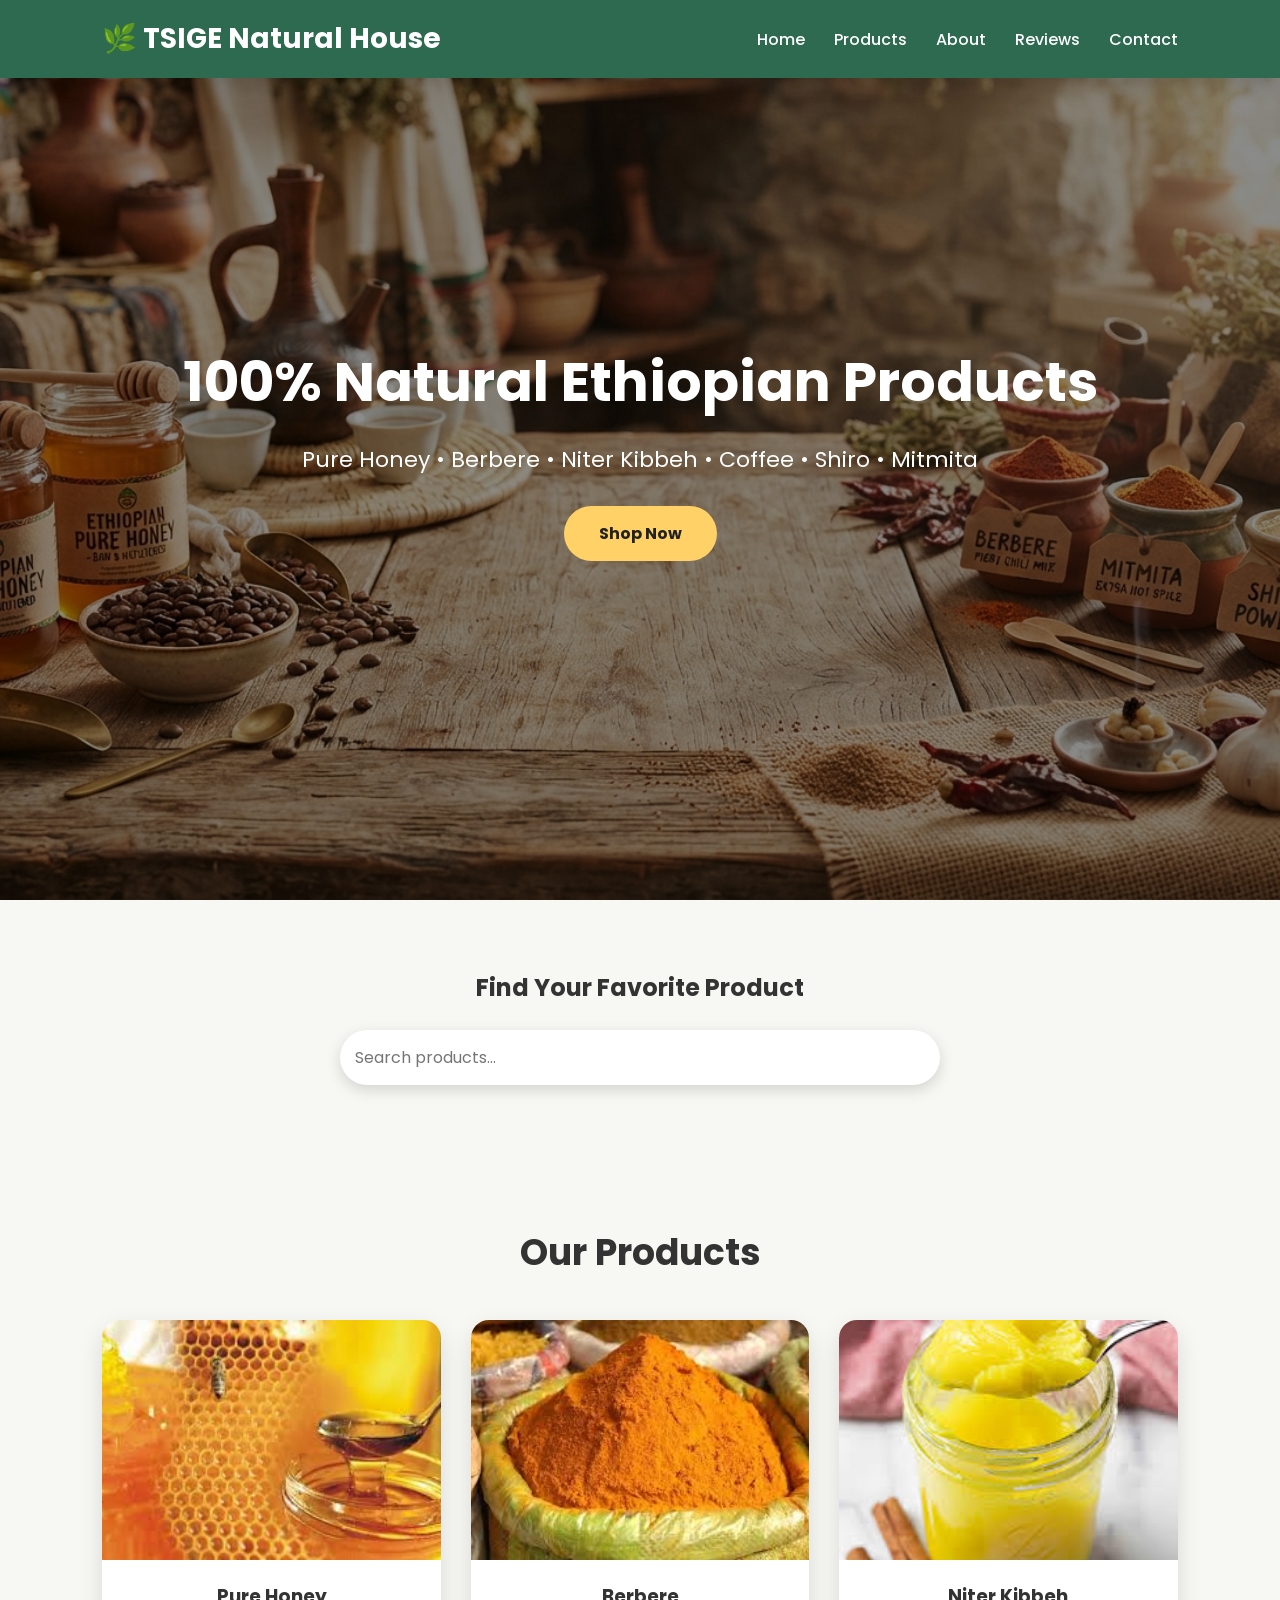
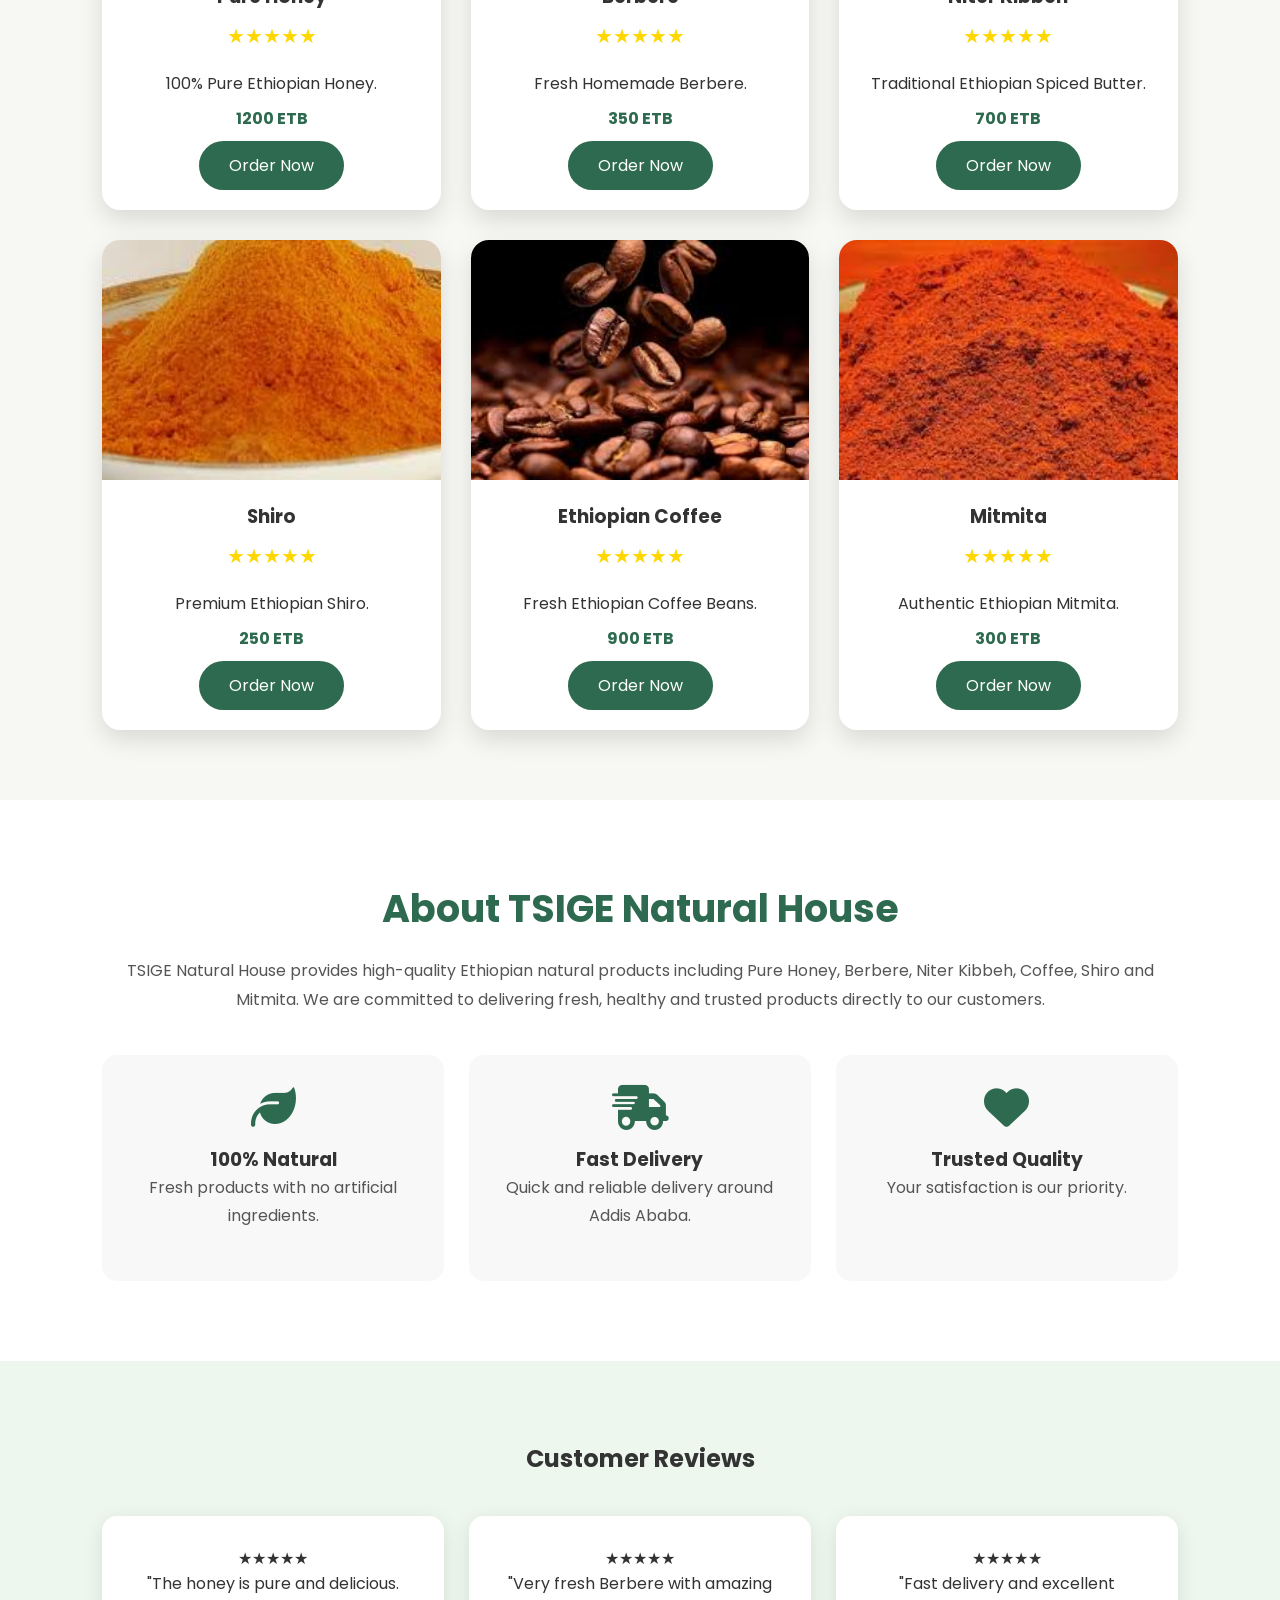
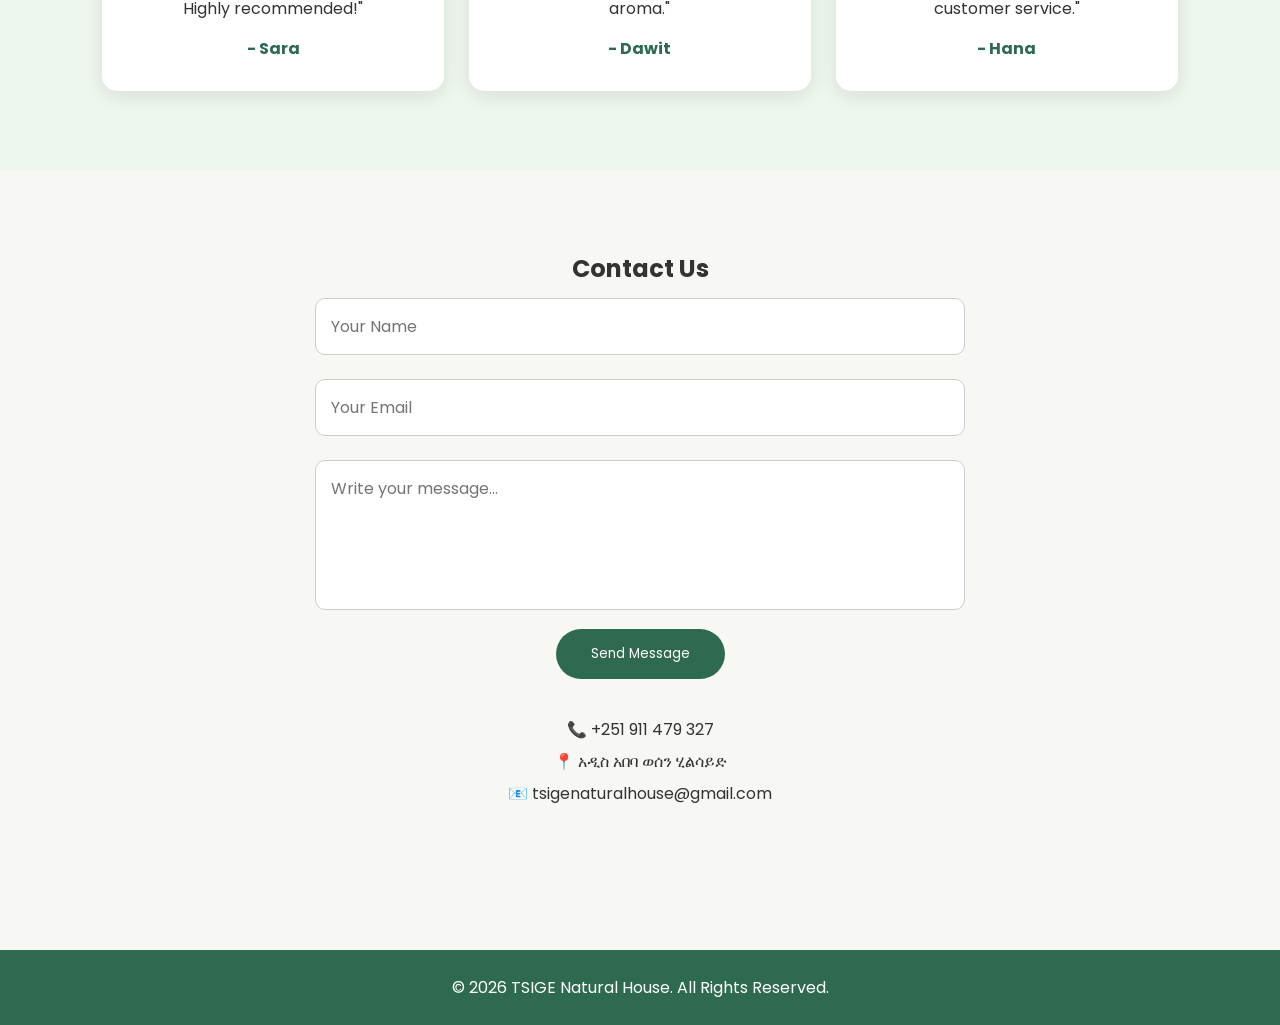
<file: index.html>
<!DOCTYPE html>
<html lang="en">

<head>
    <meta charset="UTF-8">
    <meta name="viewport" content="width=device-width, initial-scale=1.0">
    <title>TSIGE Natural House</title>

    <!-- CSS -->
    <link rel="stylesheet" href="style.css">

    <!-- Font Awesome -->
    <link rel="stylesheet"
        href="https://cdnjs.cloudflare.com/ajax/libs/font-awesome/6.7.2/css/all.min.css">
</head>

<body>

<!-- ================= HEADER ================= -->

<header>

    <div class="logo">
        🌿 TSIGE Natural House
    </div>

    <nav>

        <a href="#home">Home</a>
        <a href="#products">Products</a>
        <a href="#about">About</a>
        <a href="#reviews">Reviews</a>
        <a href="#contact">Contact</a>

    </nav>

</header>

<!-- ================= HERO ================= -->

<section class="hero" id="home">

    <div class="hero-content">

        <h1>100% Natural Ethiopian Products</h1>

        <p>
            Pure Honey • Berbere • Niter Kibbeh • Coffee • Shiro • Mitmita
        </p>

        <a href="#products" class="btn">
            Shop Now
        </a>

    </div>

</section>

<!-- ================= SEARCH ================= -->

<section class="search">

    <h2>Find Your Favorite Product</h2>

    <input
        type="text"
        id="searchBox"
        placeholder="Search products...">

</section>

<!-- ================= PRODUCTS ================= -->

<section class="products" id="products">

<h2>Our Products</h2>

<div class="product-container">

<!-- Honey -->

<div class="card">

<img src="image/honey.jpg" alt="Honey">

<h3>Pure Honey</h3>

<div class="rating">
★★★★★
</div>

<p>100% Pure Ethiopian Honey.</p>

<h4>1200 ETB</h4>

<button onclick="buyProduct('Pure Honey')">
Order Now
</button>

</div>

<!-- Berbere -->

<div class="card">

<img src="image/Berbere.jpg" alt="Berbere">

<h3>Berbere</h3>

<div class="rating">
★★★★★
</div>

<p>Fresh Homemade Berbere.</p>

<h4>350 ETB</h4>

<button onclick="buyProduct('Berbere')">
Order Now
</button>

</div>

<!-- Niter -->

<div class="card">

<img src="image/Niter.jpg" alt="Niter">

<h3>Niter Kibbeh</h3>

<div class="rating">
★★★★★
</div>

<p>Traditional Ethiopian Spiced Butter.</p>

<h4>700 ETB</h4>

<button onclick="buyProduct('Niter Kibbeh')">
Order Now
</button>

</div>

<!-- Shiro -->

<div class="card">

<img src="image/shiro.jpg" alt="Shiro">

<h3>Shiro</h3>

<div class="rating">
★★★★★
</div>

<p>Premium Ethiopian Shiro.</p>

<h4>250 ETB</h4>

<button onclick="buyProduct('Shiro')">
Order Now
</button>

</div>

<!-- Coffee -->

<div class="card">

<img src="image/coffee.jpg" alt="Coffee">

<h3>Ethiopian Coffee</h3>

<div class="rating">
★★★★★
</div>

<p>Fresh Ethiopian Coffee Beans.</p>

<h4>900 ETB</h4>

<button onclick="buyProduct('Coffee')">
Order Now
</button>

</div>

<!-- Mitmita -->

<div class="card">

<img src="image/mitmita.jpg" alt="Mitmita">

<h3>Mitmita</h3>

<div class="rating">
★★★★★
</div>

<p>Authentic Ethiopian Mitmita.</p>

<h4>300 ETB</h4>

<button onclick="buyProduct('Mitmita')">
Order Now
</button>

</div>

</div>

</section>
<!-- ================= ABOUT ================= -->

<section class="about" id="about">

    <div class="about-container">

        <h2>About TSIGE Natural House</h2>

        <p>
            TSIGE Natural House provides high-quality Ethiopian natural products
            including Pure Honey, Berbere, Niter Kibbeh, Coffee, Shiro and
            Mitmita. We are committed to delivering fresh, healthy and trusted
            products directly to our customers.
        </p>

        <div class="about-boxes">

            <div class="box">
                <i class="fa-solid fa-leaf"></i>
                <h3>100% Natural</h3>
                <p>Fresh products with no artificial ingredients.</p>
            </div>

            <div class="box">
                <i class="fa-solid fa-truck-fast"></i>
                <h3>Fast Delivery</h3>
                <p>Quick and reliable delivery around Addis Ababa.</p>
            </div>

            <div class="box">
                <i class="fa-solid fa-heart"></i>
                <h3>Trusted Quality</h3>
                <p>Your satisfaction is our priority.</p>
            </div>

        </div>

    </div>

</section>

<!-- ================= REVIEWS ================= -->

<section class="reviews" id="reviews">

<h2>Customer Reviews</h2>

<div class="review-container">

<div class="review-card">
★★★★★
<p>
"The honey is pure and delicious. Highly recommended!"
</p>
<h4>- Sara</h4>
</div>

<div class="review-card">
★★★★★
<p>
"Very fresh Berbere with amazing aroma."
</p>
<h4>- Dawit</h4>
</div>

<div class="review-card">
★★★★★
<p>
"Fast delivery and excellent customer service."
</p>
<h4>- Hana</h4>
</div>

</div>

</section>

<!-- ================= CONTACT ================= -->

<section class="contact" id="contact">

<h2>Contact Us</h2>

<form>

<input type="text" placeholder="Your Name" required>

<input type="email" placeholder="Your Email" required>

<textarea placeholder="Write your message..." required></textarea>

<button type="submit">
Send Message
</button>

</form>

<div class="contact-info">

<p>
📞 +251 911 479 327
</p>

<p>
📍 አዲስ አበባ ወሰን ሂልሳይድ
</p>

<p>
📧 tsigenaturalhouse@gmail.com
</p>

</div>

</section>

<!-- ================= ORDER POPUP ================= -->

<div id="orderPopup" class="popup">

<div class="popup-content">

<span class="close" onclick="closePopup()">
&times;
</span>

<h2 id="productTitle">
Order Product
</h2>

<p>
How would you like to order?
</p>

<a id="whatsappBtn" target="_blank" class="popup-btn whatsapp">

<i class="fa-brands fa-whatsapp"></i>

WhatsApp

</a>

<a href="tel:+251911479327" class="popup-btn call">

<i class="fa-solid fa-phone"></i>

Call Us

</a>

<div class="popup-btn location">

<i class="fa-solid fa-location-dot"></i>

አዲስ አበባ ወሰን ሂልሳይድ

</div>

</div>

</div>

<!-- ================= FOOTER ================= -->

<footer>

<p>

© 2026 TSIGE Natural House. All Rights Reserved.

</p>

</footer>

<script src="script.js"></script>

</body>

</html>
</file>
<file: style.css>
/* ===========================
   GOOGLE FONT
=========================== */

@import url('https://fonts.googleapis.com/css2?family=Poppins:wght@300;400;500;600;700&display=swap');

*{
    margin:0;
    padding:0;
    box-sizing:border-box;
    font-family:'Poppins',sans-serif;
    scroll-behavior:smooth;
}

body{
    background:#f7f8f3;
    color:#333;
}

/* ===========================
   HEADER
=========================== */

header{
    position:fixed;
    top:0;
    left:0;
    width:100%;
    background:#2d6a4f;
    display:flex;
    justify-content:space-between;
    align-items:center;
    padding:18px 8%;
    z-index:1000;
    box-shadow:0 5px 20px rgba(0,0,0,.15);
}

.logo{
    color:#fff;
    font-size:28px;
    font-weight:bold;
}

nav a{
    color:#fff;
    text-decoration:none;
    margin-left:25px;
    font-weight:500;
    transition:.3s;
}

nav a:hover{
    color:#ffd166;
}

/* ===========================
   HERO
=========================== */

.hero{
    height:100vh;
    display:flex;
    justify-content:center;
    align-items:center;
    text-align:center;
    color:#fff;
    background:
    linear-gradient(rgba(0,0,0,.45),rgba(0,0,0,.45)),
    url("image/Background.png");
    background-size:cover;
    background-position:center;
}

.hero-content h1{
    font-size:55px;
    margin-bottom:20px;
}

.hero-content p{
    font-size:22px;
    margin-bottom:30px;
}

.btn{
    display:inline-block;
    padding:15px 35px;
    background:#ffd166;
    color:#222;
    text-decoration:none;
    border-radius:40px;
    font-weight:bold;
    transition:.3s;
}

.btn:hover{
    transform:translateY(-5px);
    background:#ffb703;
}

/* ===========================
   SEARCH
=========================== */

.search{
    text-align:center;
    padding:70px 20px;
}

.search h2{
    margin-bottom:25px;
}

.search input{
    width:60%;
    max-width:600px;
    padding:15px;
    border-radius:30px;
    border:none;
    outline:none;
    box-shadow:0 5px 15px rgba(0,0,0,.15);
    font-size:16px;
}

/* ===========================
   PRODUCTS
=========================== */

.products{
    padding:70px 8%;
}

.products h2{
    text-align:center;
    margin-bottom:40px;
    font-size:36px;
}

.product-container{
    display:grid;
    grid-template-columns:repeat(auto-fit,minmax(280px,1fr));
    gap:30px;
}

.card{
    background:#fff;
    border-radius:18px;
    overflow:hidden;
    box-shadow:0 10px 25px rgba(0,0,0,.12);
    transition:.3s;
    text-align:center;
    padding-bottom:20px;
}

.card:hover{
    transform:translateY(-10px);
}

.card img{
    width:100%;
    height:240px;
    object-fit:cover;
}

.card h3{
    margin-top:15px;
}

.card p{
    padding:10px 20px;
}

.card h4{
    color:#2d6a4f;
    margin-bottom:10px;
}

.rating{
    color:gold;
    font-size:20px;
    margin:10px 0;
}

.card button{
    padding:12px 30px;
    border:none;
    border-radius:30px;
    background:#2d6a4f;
    color:#fff;
    cursor:pointer;
    transition:.3s;
    font-size:16px;
}

.card button:hover{
    background:#1b4332;
}
/* ===========================
   ABOUT
=========================== */

.about{
    padding:80px 8%;
    background:#ffffff;
}

.about-container{
    max-width:1100px;
    margin:auto;
    text-align:center;
}

.about-container h2{
    font-size:38px;
    color:#2d6a4f;
    margin-bottom:20px;
}

.about-container p{
    line-height:1.8;
    margin-bottom:20px;
    color:#555;
}

.about-boxes{
    display:grid;
    grid-template-columns:repeat(auto-fit,minmax(250px,1fr));
    gap:25px;
    margin-top:40px;
}

.box{
    background:#f8f8f8;
    padding:30px;
    border-radius:15px;
    transition:.3s;
}

.box:hover{
    transform:translateY(-8px);
    box-shadow:0 10px 20px rgba(0,0,0,.12);
}

.box i{
    font-size:45px;
    color:#2d6a4f;
    margin-bottom:15px;
}

/* ===========================
   REVIEWS
=========================== */

.reviews{
    padding:80px 8%;
    background:#eef7ee;
}

.reviews h2{
    text-align:center;
    margin-bottom:40px;
}

.review-container{
    display:grid;
    grid-template-columns:repeat(auto-fit,minmax(280px,1fr));
    gap:25px;
}

.review-card{
    background:#fff;
    padding:30px;
    border-radius:15px;
    box-shadow:0 5px 20px rgba(0,0,0,.1);
    text-align:center;
}

.review-card h4{
    margin-top:15px;
    color:#2d6a4f;
}

/* ===========================
   CONTACT
=========================== */

.contact{
    padding:80px 8%;
    text-align:center;
}

.contact form{
    max-width:650px;
    margin:auto;
}

.contact input,
.contact textarea{
    width:100%;
    padding:15px;
    margin:12px 0;
    border-radius:10px;
    border:1px solid #ccc;
    font-size:16px;
}

.contact textarea{
    resize:none;
    height:150px;
}

.contact button{
    background:#2d6a4f;
    color:#fff;
    padding:15px 35px;
    border:none;
    border-radius:30px;
    cursor:pointer;
    transition:.3s;
}

.contact button:hover{
    background:#1b4332;
}

.contact-info{
    margin-top:35px;
    line-height:2;
}

/* ===========================
   ORDER POPUP
=========================== */

.popup{
    display:none;
    position:fixed;
    left:0;
    top:0;
    width:100%;
    height:100%;
    background:rgba(0,0,0,.65);
    z-index:9999;
}

.popup-content{
    width:350px;
    background:#fff;
    border-radius:20px;
    padding:30px;
    text-align:center;
    position:absolute;
    left:50%;
    top:50%;
    transform:translate(-50%,-50%);
    animation:popup .35s ease;
}

@keyframes popup{
    from{
        transform:translate(-50%,-60%);
        opacity:0;
    }
    to{
        transform:translate(-50%,-50%);
        opacity:1;
    }
}

.close{
    float:right;
    font-size:28px;
    cursor:pointer;
}

.popup h2{
    margin:15px 0;
}

.popup-btn{
    display:block;
    width:100%;
    padding:14px;
    margin:12px 0;
    border-radius:10px;
    text-decoration:none;
    color:#fff;
    font-weight:bold;
    transition:.3s;
}

.whatsapp{
    background:#25D366;
}

.call{
    background:#2d6a4f;
}

.location{
    background:#ff9800;
    color:#fff;
}

.popup-btn:hover{
    transform:scale(1.04);
}

/* ===========================
   FOOTER
=========================== */

footer{
    background:#2d6a4f;
    color:#fff;
    text-align:center;
    padding:25px;
    margin-top:60px;
}

/* ===========================
   SCROLL BAR
=========================== */

::-webkit-scrollbar{
    width:10px;
}

::-webkit-scrollbar-thumb{
    background:#2d6a4f;
    border-radius:10px;
}

/* ===========================
   MOBILE
=========================== */

@media(max-width:768px){

header{
    flex-direction:column;
    padding:15px;
}

nav{
    margin-top:15px;
}

nav a{
    display:inline-block;
    margin:8px;
}

.hero-content h1{
    font-size:35px;
}

.hero-content p{
    font-size:18px;
}

.search input{
    width:90%;
}

.popup-content{
    width:90%;
}

.about-boxes,
.review-container,
.product-container{
    grid-template-columns:1fr;
}

}
</file>
